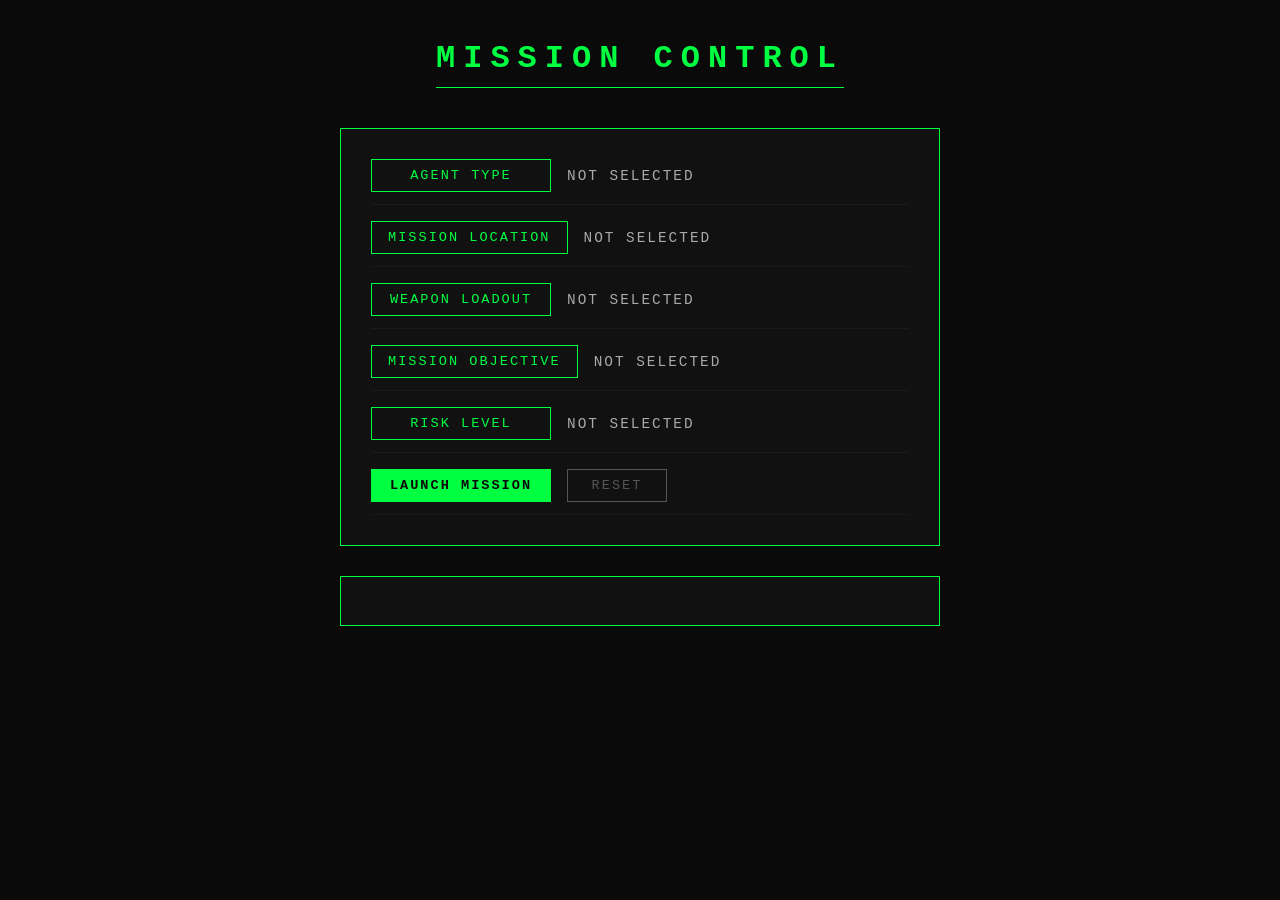
<file: Assignment1/index.html>
<!DOCTYPE html>
<html lang="en">
    <head>
        <meta charset="UTF-8">
        <meta name="viewport" content="width=device-width, initial-scale=1.0">
        <title>Mission Control</title>
        <link rel="stylesheet" href="styles.css">
    </head>
    
<body>
    <h2>Mission Control</h2>
    <div id="mission-builder">

        <!-- Agent Type -->
        <div class="mission-row">
            <button id="btn-agent">Agent Type</button>
            <span id="display-agent">Not selected</span>
        </div>

        <!-- Mission Location -->
        <div class="mission-row">
            <button id="btn-location">Mission Location</button>
            <span id="display-location">Not selected</span>
        </div>

        <!-- Weapon Loadout -->
        <div class="mission-row">
            <button id="btn-weapon">Weapon Loadout</button>
            <span id="display-weapon">Not selected</span>
        </div>

        <!-- Mission Objective -->
        <div class="mission-row">
            <button id="btn-objective">Mission Objective</button>
            <span id="display-objective">Not selected</span>
        </div>

        <!-- Risk Level -->
        <div class="mission-row">
            <button id="btn-risk">Risk Level</button>
            <span id="display-risk">Not selected</span>
        </div>

        <!-- Launch + Reset -->
        <div class="mission-row">
            <button id="btn-launch">LAUNCH MISSION</button>
            <button id="btn-reset">RESET</button>
        </div>

    </div>

    <div id="briefing-output"></div>

    <!-- Script tag goes here at the bottom, just once -->
    <script src="script.js"></script>
</body>
</html>
</file>
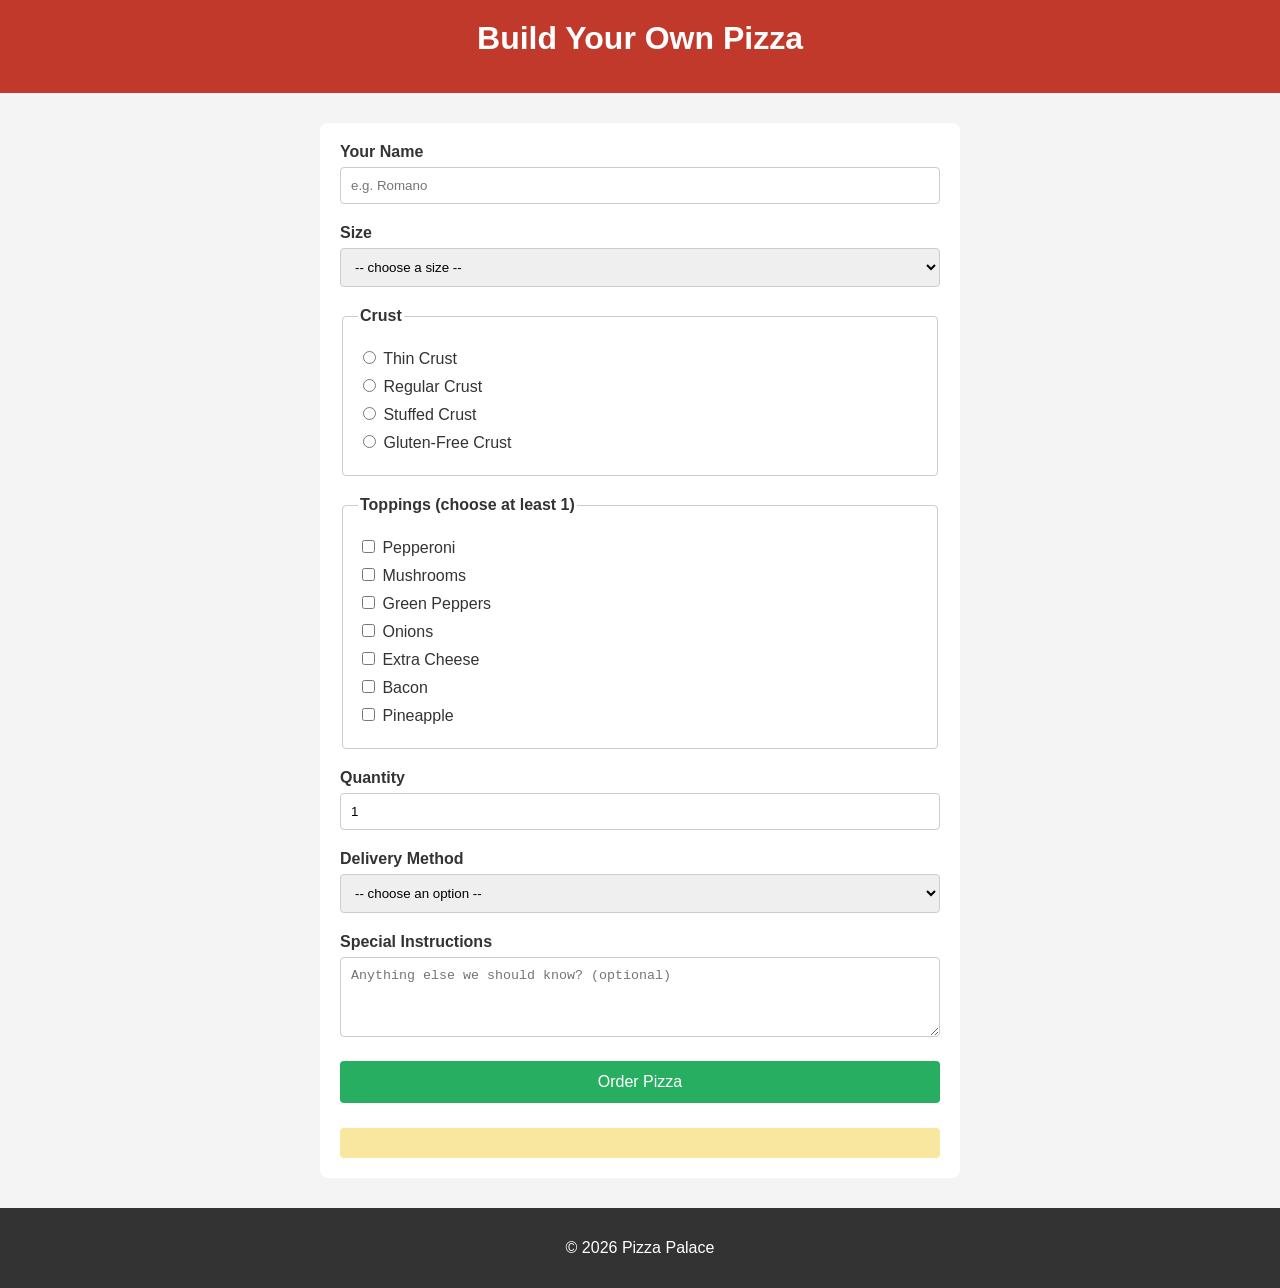
<file: Assignment2/index.html>
<!DOCTYPE html>
<html lang="en">
<head>
  <meta charset="UTF-8" />
  <meta name="viewport" content="width=device-width, initial-scale=1.0" />
  <title>Pizza Order Form</title>

  <!-- Link stylesheet -->
  <link rel="stylesheet" href="css/style.css" />

  <!-- Defer JS so it runs after the DOM is parsed -->
  <script src="js/script.js" defer></script>
</head>
<body>

  <header>
    <h1>Build Your Own Pizza</h1>
    <!-- Student ID and Name -->
    <p id="student-info"></p>
  </header>

  <main>
    <form id="pizza-form" novalidate>

      <!-- Customer name -->
      <div class="form-group">
        <label for="customerName">Your Name</label>
        <input
          type="text"
          id="customerName"
          name="customerName"
          placeholder="e.g. Romano"
          required
          minlength="2"
        />
        <span class="error-msg" id="err-customerName"></span>
      </div>

      <!-- Pizza size -->
      <div class="form-group">
        <label for="size">Size</label>
        <select id="size" name="size" required>
          <option value="">-- choose a size --</option>
          <option value="Small (10&quot;)">Small (10")</option>
          <option value="Medium (12&quot;)">Medium (12")</option>
          <option value="Large (14&quot;)">Large (14")</option>
          <option value="Extra Large (16&quot;)">Extra Large (16")</option>
        </select>
        <span class="error-msg" id="err-size"></span>
      </div>

      <!-- Crust type -->
      <fieldset class="form-group">
        <legend>Crust</legend>
        <label class="radio-label">
          <input type="radio" name="crust" value="Thin Crust" required /> Thin Crust
        </label>
        <label class="radio-label">
          <input type="radio" name="crust" value="Regular Crust" /> Regular Crust
        </label>
        <label class="radio-label">
          <input type="radio" name="crust" value="Stuffed Crust" /> Stuffed Crust
        </label>
        <label class="radio-label">
          <input type="radio" name="crust" value="Gluten-Free Crust" /> Gluten-Free Crust
        </label>
        <span class="error-msg" id="err-crust"></span>
      </fieldset>

      <!-- Toppings (multiple checkboxes) -->
      <fieldset class="form-group">
        <legend>Toppings (choose at least 1)</legend>
        <label class="checkbox-label">
          <input type="checkbox" name="toppings" value="Pepperoni" /> Pepperoni
        </label>
        <label class="checkbox-label">
          <input type="checkbox" name="toppings" value="Mushrooms" /> Mushrooms
        </label>
        <label class="checkbox-label">
          <input type="checkbox" name="toppings" value="Green Peppers" /> Green Peppers
        </label>
        <label class="checkbox-label">
          <input type="checkbox" name="toppings" value="Onions" /> Onions
        </label>
        <label class="checkbox-label">
          <input type="checkbox" name="toppings" value="Extra Cheese" /> Extra Cheese
        </label>
        <label class="checkbox-label">
          <input type="checkbox" name="toppings" value="Bacon" /> Bacon
        </label>
        <label class="checkbox-label">
          <input type="checkbox" name="toppings" value="Pineapple" /> Pineapple
        </label>
        <span class="error-msg" id="err-toppings"></span>
      </fieldset>

      <!-- Quantity -->
      <div class="form-group">
        <label for="quantity">Quantity</label>
        <input
          type="number"
          id="quantity"
          name="quantity"
          min="1"
          max="10"
          value="1"
          required
        />
        <span class="error-msg" id="err-quantity"></span>
      </div>

      <!-- Delivery method -->
      <div class="form-group">
        <label for="delivery">Delivery Method</label>
        <select id="delivery" name="delivery" required>
          <option value="">-- choose an option --</option>
          <option value="Pickup">Pickup</option>
          <option value="Delivery">Delivery</option>
        </select>
        <span class="error-msg" id="err-delivery"></span>
      </div>

      <!-- Special instructions -->
      <div class="form-group">
        <label for="notes">Special Instructions</label>
        <textarea
          id="notes"
          name="notes"
          maxlength="150"
          placeholder="Anything else we should know? (optional)"
        ></textarea>
      </div>

      <button type="submit" id="orderBtn">Order Pizza</button>
    </form>

    <!-- Where the Pizza object's description gets displayed -->
    <section id="order-output" aria-live="polite"></section>
  </main>

  <footer>
    <p>&copy; 2026 Pizza Palace</p>
  </footer>

</body>
</html>
</file>
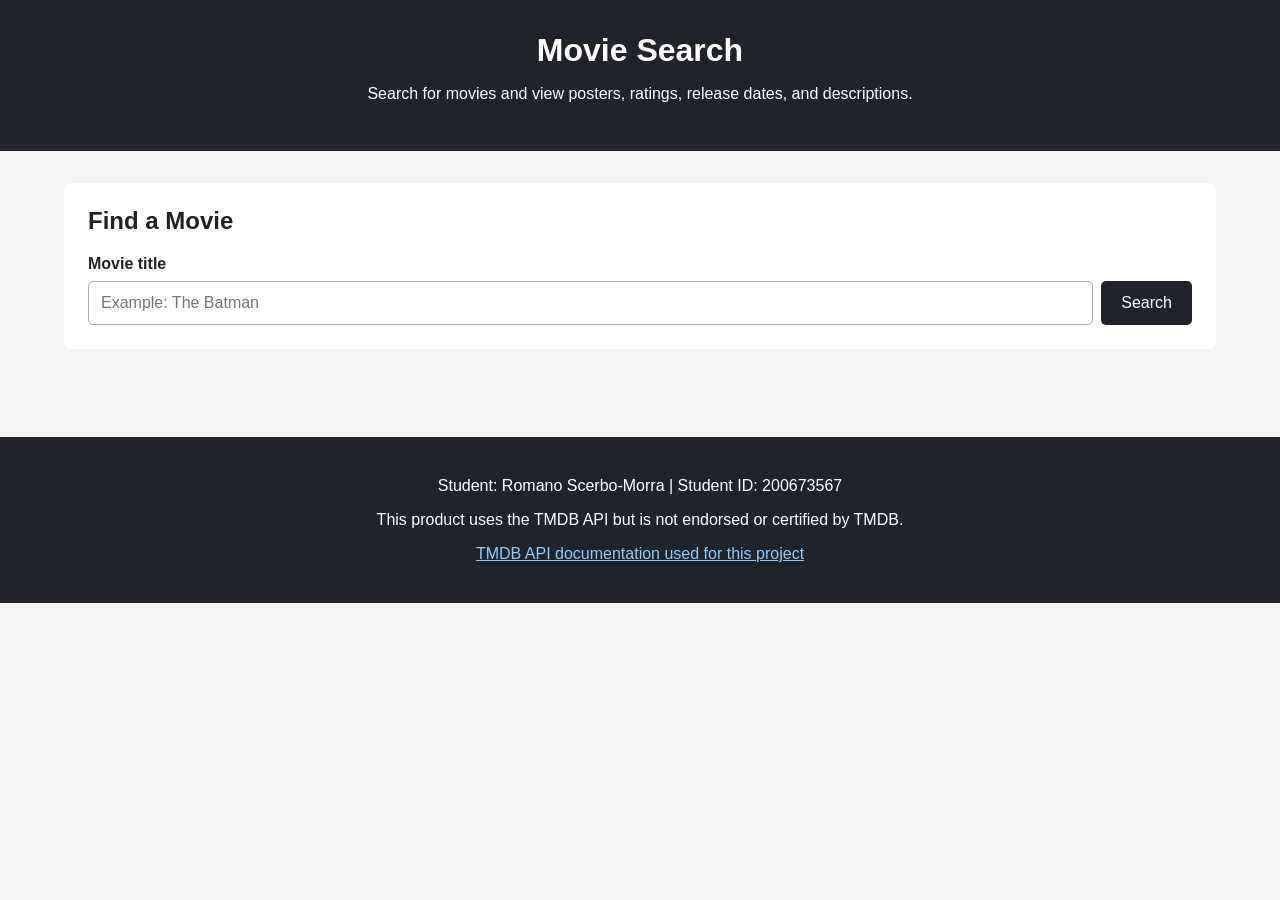
<file: Assignment3/index.html>
<!DOCTYPE html>
<html lang="en">
<head>
    <meta charset="UTF-8">

    <!-- Makes the website responsive on mobile devices -->
    <meta name="viewport" content="width=device-width, initial-scale=1.0">

    <meta
        name="description"
        content="Search for movies and display results from The Movie Database API."
    >

    <title>Movie Search</title>

    <!-- External CSS file -->
    <link rel="stylesheet" href="css/styles.css">

    <!-- External JavaScript file; defer waits until the HTML is loaded -->
    <script src="js/script.js" defer></script>
</head>

<body>
    <header class="site-header">
        <h1>Movie Search</h1>
        <p>Search for movies and view posters, ratings, release dates, and descriptions.</p>
    </header>

    <main>
        <!-- Movie search form -->
        <section class="search-section" aria-labelledby="search-heading">
            <h2 id="search-heading">Find a Movie</h2>

            <form id="searchForm">
                <label for="searchInput">Movie title</label>

                <div class="search-controls">
                    <input
                        type="search"
                        id="searchInput"
                        name="movieTitle"
                        placeholder="Example: The Batman"
                        required
                    >

                    <button type="submit">Search</button>
                </div>
            </form>
        </section>

        <!-- JavaScript will update this message while loading or on errors -->
        <p id="statusMessage" role="status" aria-live="polite"></p>

        <!-- JavaScript will dynamically add movie cards here -->
        <section
            id="results"
            class="movie-results"
            aria-label="Movie search results"
        ></section>
    </main>

    <footer class="site-footer">
        <p id="studentInfo">Romano Scerbo-Morra <br> Student ID : 200673567</p>

        <p>
            This product uses the TMDB API but is not endorsed or certified by TMDB.
        </p>

        <p>
            <a
                href="https://developer.themoviedb.org/docs/getting-started"
                target="_blank"
                rel="noopener noreferrer"
            >
                TMDB API documentation used for this project
            </a>
        </p>
    </footer>
</body>
</html>
</file>
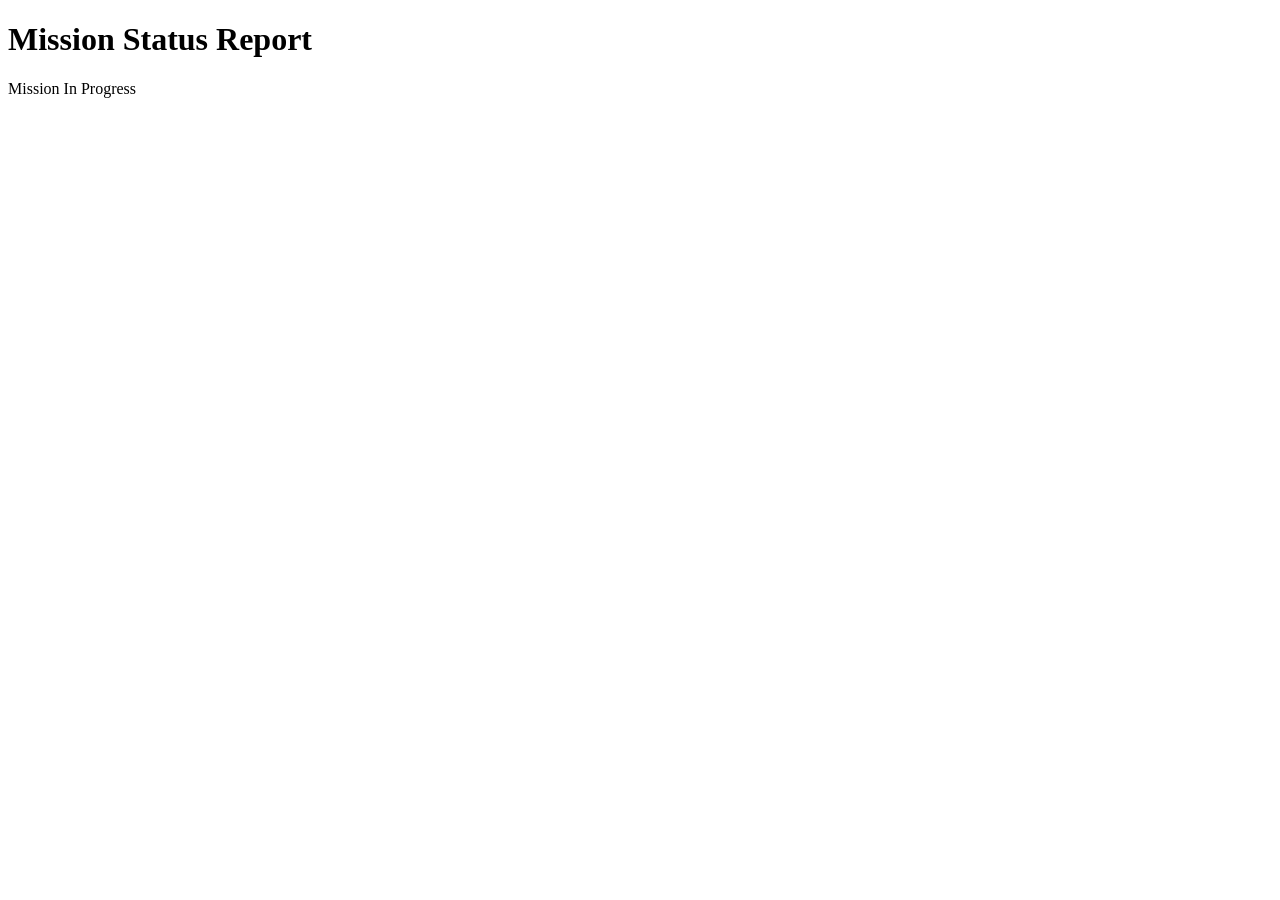
<file: lab-2/index.html>
<!DOCTYPE html>
<html lang="en">
<head>
    <meta charset="UTF-8">
    <meta name="viewport" content="width=device-width, initial-scale=1.0">
    <title>Mission Decision Engine</title>
</head>
<body>

    <h1>Mission Status Report</h1>

    <div id="output"></div>

    <script src="script.js"></script>

</body>
</html>
</file>
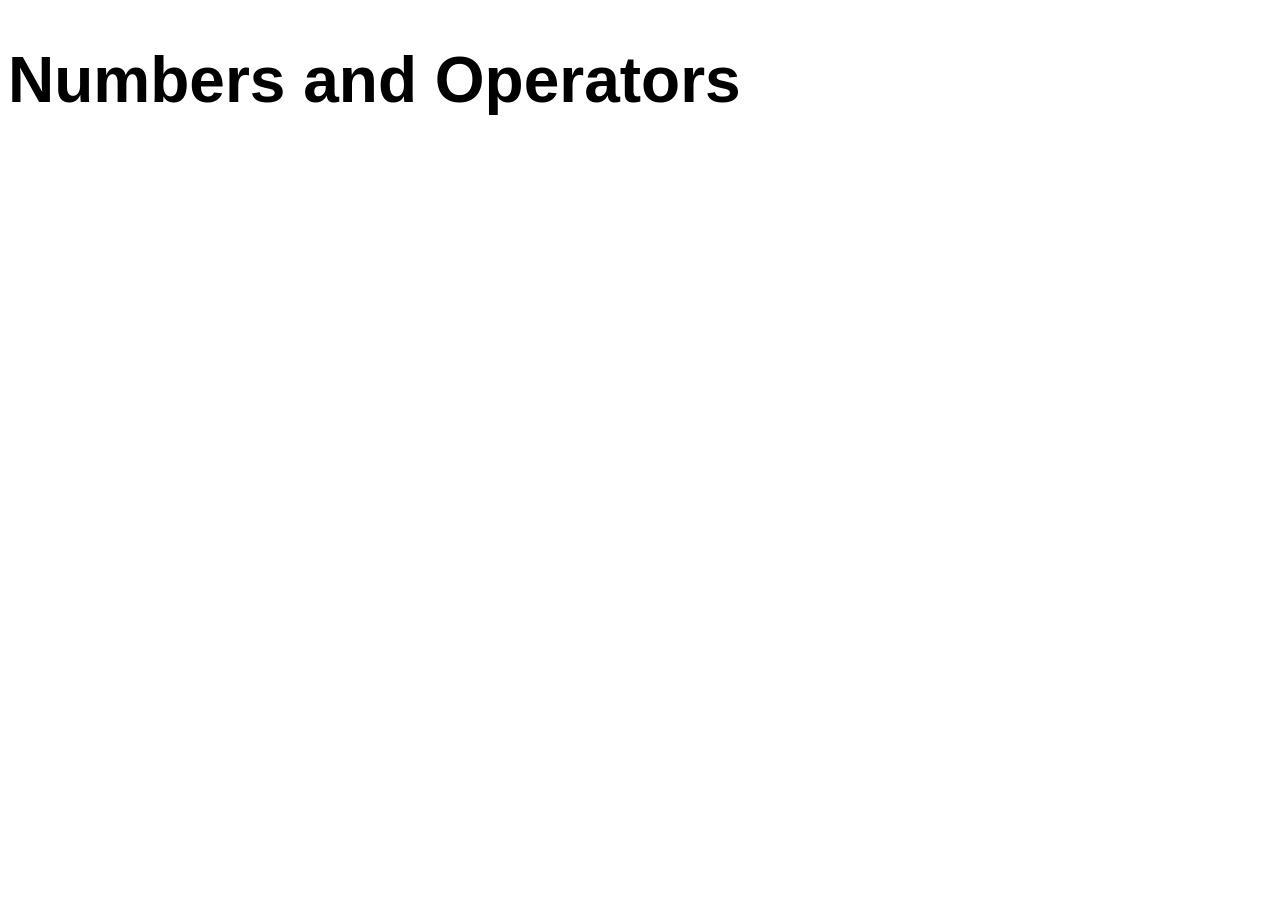
<file: lesson-2/numbers.html>
<!DOCTYPE html>
<html>
<head>
	<meta charset="utf-8" />
	<title>Numbers and Operators | COMP1073 Client-Side JavaScript</title>
	<link href="css/styles.css" rel="stylesheet" />
</head>

<body>
	<h1>Numbers and Operators</h1>
	<p></p>
    <script>
        /* STEP 1: Number types (integer, float, and double)
        declare and initialize an integer and a float, then in the console, reveal the number type with typeof(varName) */
        
        // Note - there are also different number systems: binary, octal, and hexadecimal

        /* STEP 2: Arithmetic operators
        + (addition), - (subtraction), * (multiplication), / (division), % (remainder or modulo), ** (exponent) */


        // Try declaring and initializing a couple of variables as numbers


        /* OR… num1 * num2 / 8 + 2 - 0.5; */

        /* Keep in mind operator precedence, just like you were taught in math class (/, *, +, -)
        num1 + num2 * 5 - 25 ... is not 575 ... it is 215 */
        
        /* If you want to avoid this precedence, use parenthesis
        (num1 + num2) * 5 - 25 */

        /* STEP 3: Increment and decrement operators
        ++ and -- are mostly found inside loops to move a counter variable to the next value when needed, either up or down. */


        // Note 1 - you cannot increment/decrement a number directly
        // Note 2 - typing num++ or num-- in the console will output the number before incrementing or decrmenting - try ++num or --num, instead

        /* STEP 4: Assignment Operators
        = (assignment), += (addition assignment), -= (subtraction assignment), *= (multiplication assignment), /= (division assignment) */


        /* STEP 5: Comparison Operators
        ===	(strict equality), !==	(strict-non-equality), == (equality), < (less than), > (greater than), <= (less than or equal to), >=	(greater than or equal to) */


    </script>
</body>
</html>
</file>
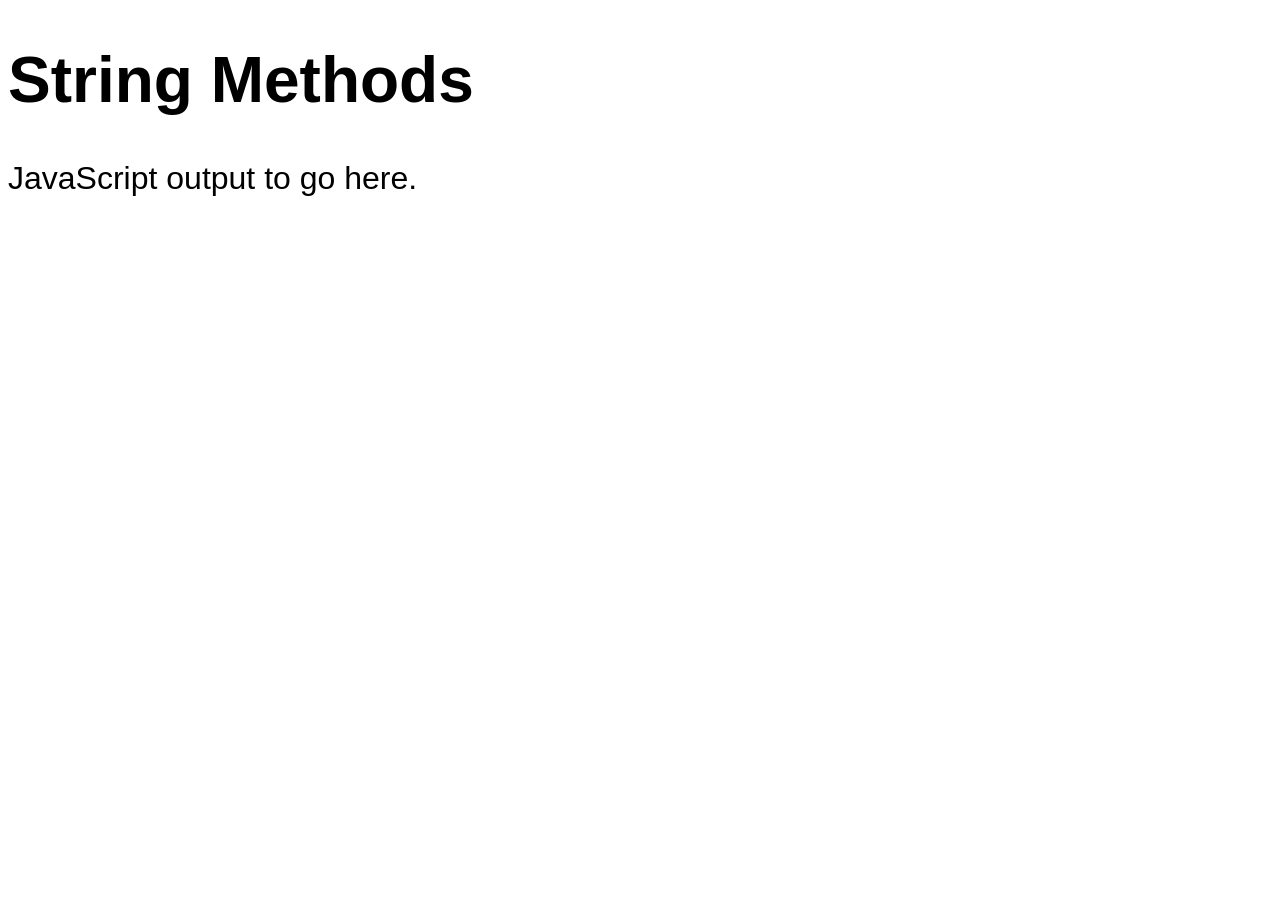
<file: lesson-2/string-methods.html>
<!DOCTYPE html>
<html>
<head>
	<meta charset="utf-8" />
	<title>String Methods | COMP1073 Client-Side JavaScript</title>
	<link href="css/styles.css" rel="stylesheet" />
</head>

<body>
	<h1>String Methods</h1>
	<p>JavaScript output to go here.</p>
    <script>
        var output = document.querySelector('p');
        
        /* STEP 1: String Length */


        /* STEP 2: Retrieving a Specific String Character */


        /* STEP 3: Extracting Part of a String */

        // Note - if the substring is not found within the string, indexOf() returns -1

        // Note - if you don't specify where to end the slice, the method returns the rest of the string

        /* STEP 4: Changing Case */


        /* STEP 5: Updating Parts of a String */
        

    </script>
</body>
</html>
</file>
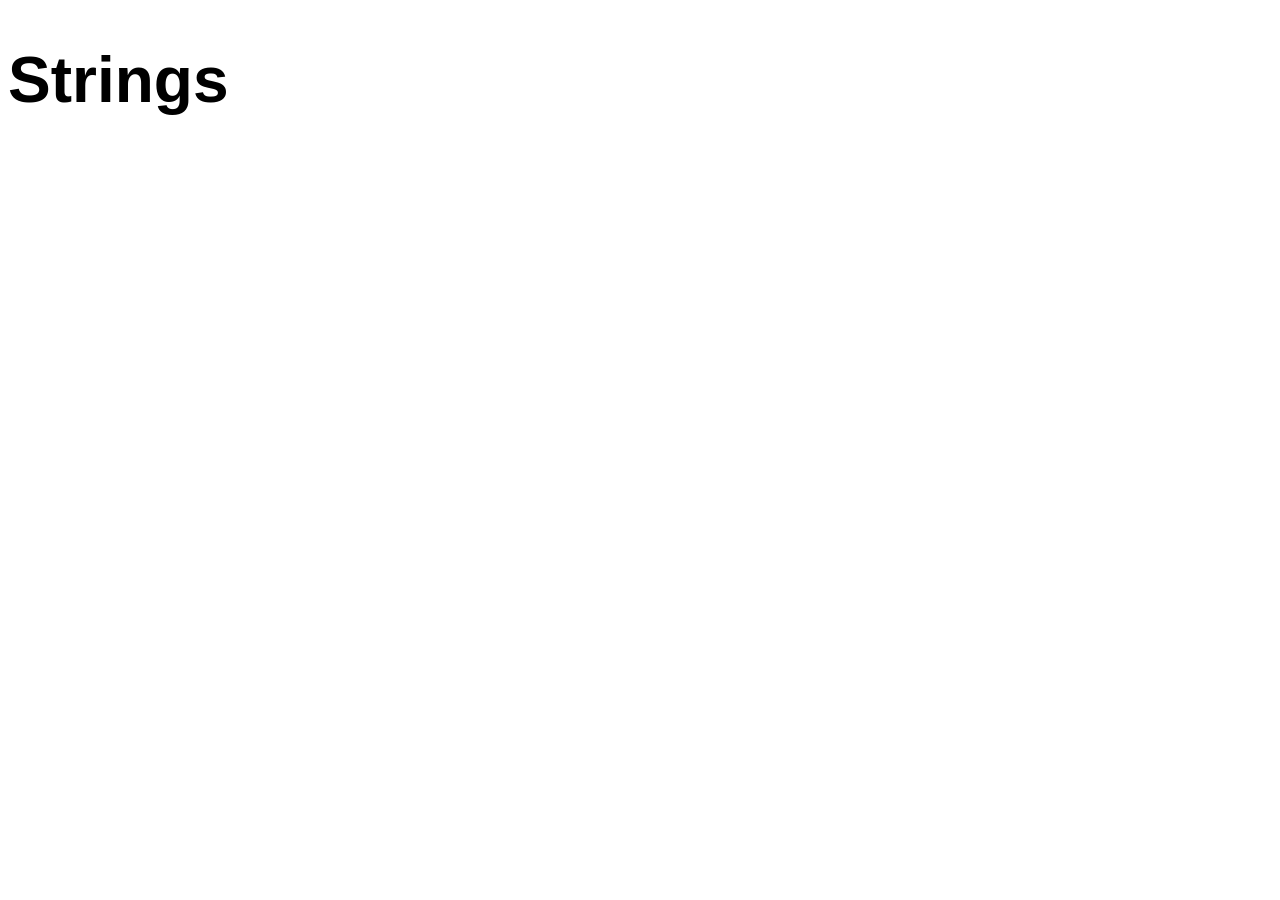
<file: lesson-2/strings.html>
<!DOCTYPE html>
<html>
<head>
	<meta charset="utf-8" />
	<title>Strings | COMP1073 Client-Side JavaScript</title>
	<link href="css/styles.css" rel="stylesheet" />
    <script src = "js/strings.js"></script>
</head>

<body>
	<h1>Strings</h1>
	<p></p>
</body>
<script>
    const output = document.querySelector('p');
    
    /* STEP 1: Creating Strings */

    
    // Note - whether you use 'single' or "double" quotes is a personal preference - try to be consistent

    /* STEP 2: Escaping Characters */


    /* STEP 3: Concatenation */


    /* STEP 4: Numbers and Strings */

    // numbers can be converted to strings

    // strings can be converted to numbers, too

    // and back again, if we want


</script>
</html>
</file>
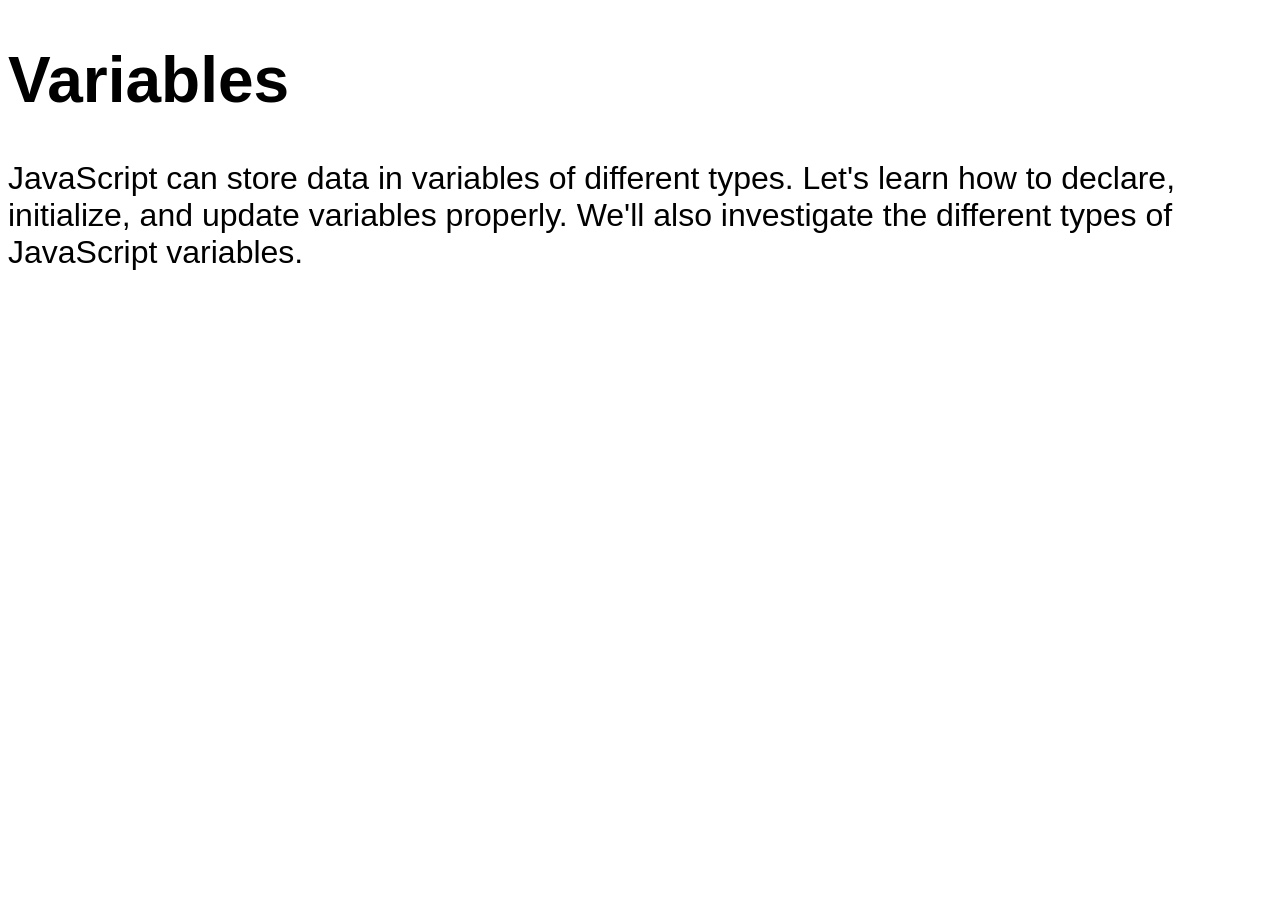
<file: lesson-2/variables.html>
<!DOCTYPE html>
<html>
<head>
	<meta charset="utf-8" />
	<title>Variables | COMP1073 Client-Side JavaScript</title>
	<link href="css/styles.css" rel="stylesheet" />
	<script src = "js/variables.js"></script>
</head>

<body>
	<h1>Variables</h1>
	<p>JavaScript can store data in variables of different types. Let's learn how to declare, initialize, and update variables properly. We'll also investigate the different types of JavaScript variables.</p>
	<script>
		/* STEP 1: Declare variables
		Use a-z, 0-9, A-Z and underscores, avoiding reserved names
		All program variables are generally declared at the beginning */


		/* STEP 2: Initialize variables
		Don't confuse a variable with no value with one that doesn't exist at all */


		/* STEP 3: Updating variables
		Once a variable has been declared, this can be done any time */


		// STEP 4: Variable types (use typeof in the console)
		// Numbers

		// Strings (use '' or "")

		// Booleans

		// Arrays
		
		// Objects

		// STEP 5: Typing (JavaScript is a loosely-typed language)


	</script>
</body>
</html>
</file>
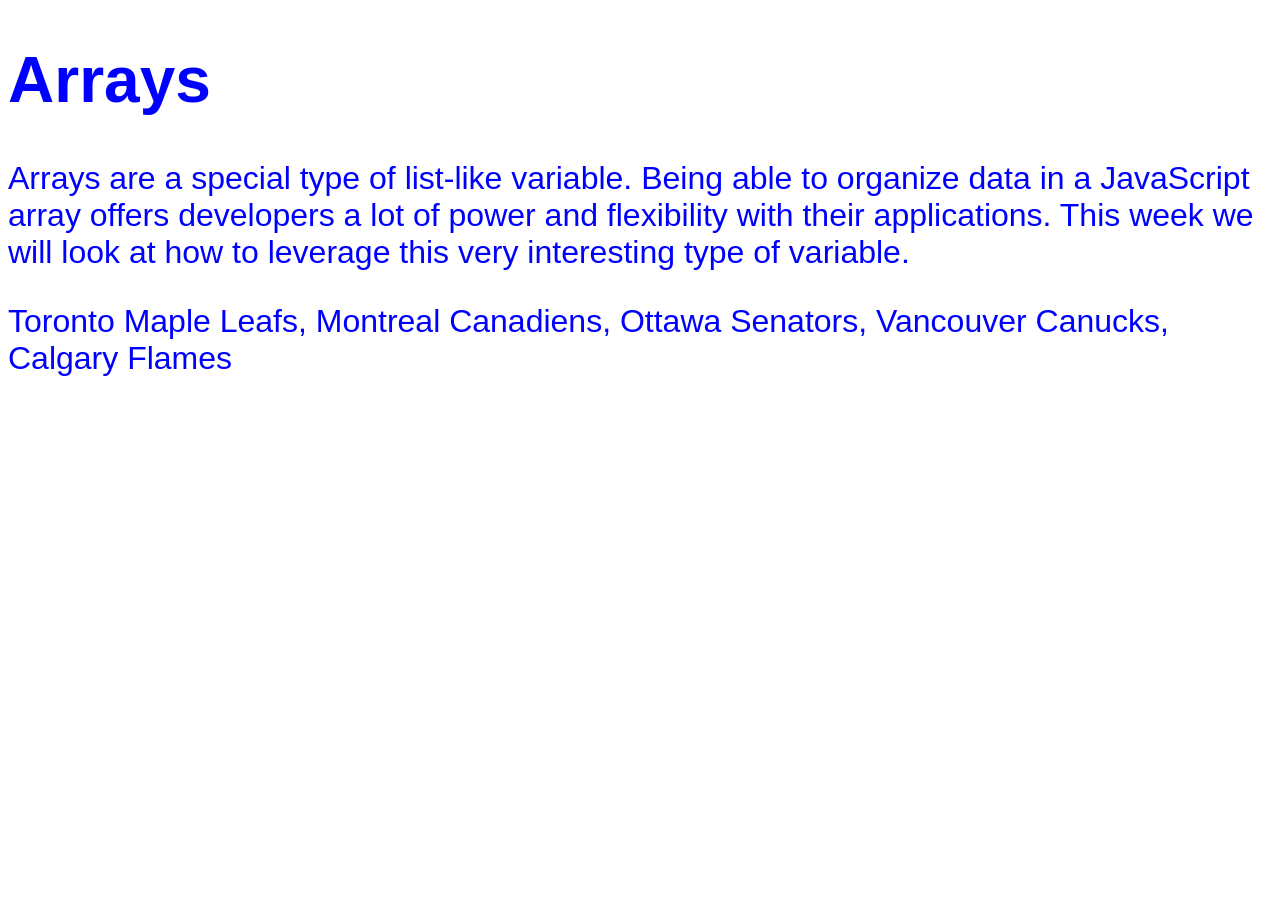
<file: lesson-3/arrays.html>
<!DOCTYPE html>
<html>
<head>
	<meta charset="utf-8" />
	<title>Arrays | COMP1073 Client-Side JavaScript</title>
	<meta name="viewport" content="width=device-width, initial-scale=1" />
	<link href="css/styles.css" rel="stylesheet" />
	<script src="js/arrays.js" defer></script>
</head>

<body>
	<h1>Arrays</h1>
	<p>Arrays are a special type of list-like variable. Being able to organize data in a JavaScript array offers developers a lot of power and flexibility with their applications. This week we will look at how to leverage this very interesting type of variable.</p>
	<p></p>
</body>
</html>
</file>
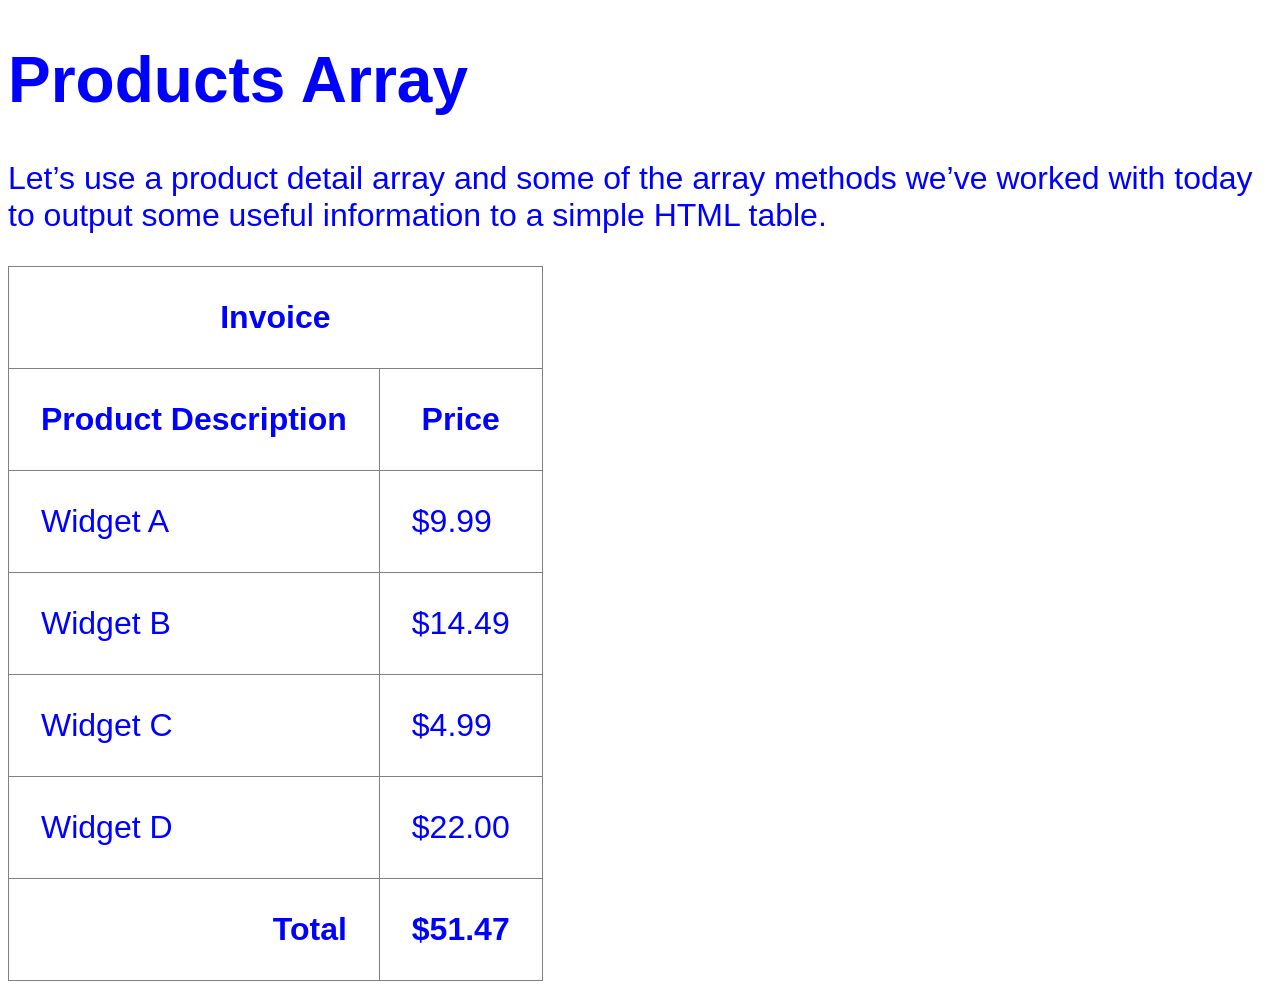
<file: lesson-3/products.html>
<!DOCTYPE html>
<html>
<head>
	<meta charset="utf-8" />
	<title>Products Array | COMP1073 Client-Side JavaScript</title>
	<meta name="viewport" content="width=device-width, initial-scale=1" />
	<link href="css/styles.css" rel="stylesheet" />
	<script src="js/products.js" defer></script>
</head>

<body>
	<h1>Products Array</h1>
	<p>Let’s use a product detail array and some of the array methods we’ve worked with today to output some useful information to a simple HTML table.</p>
	<table>
		<thead>
			<tr>
				<th colspan="2">Invoice</th>
			</tr>
			<tr>
				<th>Product Description</th>
				<th>Price</th>
			</tr>
		</thead>
		<tfoot>
			<tr>
				<th>Total</th>
				<td></td>
			</tr>
		</tfoot>
		<tbody>
		</tbody>
	</table>
</body>
</html>
</file>
<file: Assignment1/styles.css>
* {
    margin: 0;
    padding: 0;
    box-sizing: border-box;
}

body {
    background-color: #0a0a0a;
    color: #00ff41;
    font-family: "Courier New", monospace;
    display: flex;
    flex-direction: column;
    align-items: center;
    padding: 40px 20px;
    min-height: 100vh;
}



h2 {
    font-size: 2rem;
    letter-spacing: 8px;
    text-transform: uppercase;
    color: #00ff41;
    border-bottom: 1px solid #00ff41;
    padding-bottom: 10px;
    margin-bottom: 40px;
}



#mission-builder {
    background-color: #111;
    border: 1px solid #00ff41;
    padding: 30px;
    width: 100%;
    max-width: 600px;
    display: flex;
    flex-direction: column;
    gap: 16px;
}



.mission-row {
    display: flex;
    align-items: center;
    gap: 16px;
    border-bottom: 1px solid #1a1a1a;
    padding-bottom: 12px;
}



button {
    background-color: transparent;
    color: #00ff41;
    border: 1px solid #00ff41;
    padding: 8px 16px;
    font-family: "Courier New", monospace;
    font-size: 0.85rem;
    letter-spacing: 2px;
    text-transform: uppercase;
    cursor: pointer;
    min-width: 180px;
    transition: all 0.2s ease;
}

button:hover {
    background-color: #00ff41;
    color: #0a0a0a;
}


#btn-launch {
    background-color: #00ff41;
    color: #0a0a0a;
    font-weight: bold;
    min-width: 180px;
}

#btn-launch:hover {
    background-color: #00cc33;
}


#btn-reset {
    border-color: #555;
    color: #555;
    min-width: 100px;
}

#btn-reset:hover {
    background-color: #555;
    color: #0a0a0a;
}


span {
    font-size: 0.9rem;
    letter-spacing: 2px;
    color: #aaa;
    text-transform: uppercase;
}


#briefing-output {
    margin-top: 30px;
    background-color: #111;
    border: 1px solid #00ff41;
    padding: 24px;
    width: 100%;
    max-width: 600px;
    white-space: pre;
    font-size: 0.85rem;
    letter-spacing: 1px;
    line-height: 1.8;
    color: #00ff41;
    min-height: 20px;
}
</file>
<file: Assignment2/css/style.css>
/* Basic page styling */
body {
  font-family: Arial, sans-serif;
  background-color: #f4f4f4;
  margin: 0;
  color: #333;
}

/* Header */
header {
  background-color: #c0392b;
  color: white;
  text-align: center;
  padding: 20px;
}

header h1 {
  margin: 0 0 10px;
}

/* Main form container */
main {
  max-width: 600px;
  margin: 30px auto;
  padding: 20px;
  background-color: white;
  border-radius: 8px;
}

/* Form spacing */
.form-group {
  margin-bottom: 20px;
}

label,
legend {
  font-weight: bold;
}

/* Inputs */
input[type="text"],
input[type="number"],
select,
textarea {
  width: 100%;
  padding: 10px;
  margin-top: 6px;
  border: 1px solid #ccc;
  border-radius: 4px;
  box-sizing: border-box;
}

textarea {
  min-height: 80px;
  resize: vertical;
}

/* Fieldsets */
fieldset {
  border: 1px solid #ccc;
  border-radius: 4px;
  padding: 15px;
}

.radio-label,
.checkbox-label {
  display: block;
  margin: 8px 0;
  font-weight: normal;
}

/* Error messages */
.error-msg {
  display: block;
  color: red;
  font-size: 14px;
  margin-top: 5px;
}

/* Order button */
button {
  width: 100%;
  padding: 12px;
  background-color: #27ae60;
  color: white;
  border: none;
  border-radius: 4px;
  font-size: 16px;
  cursor: pointer;
}

button:hover {
  background-color: #219150;
}

/* Order result */
#order-output {
  margin-top: 25px;
  padding: 15px;
  background-color: #f9e79f;
  border-radius: 4px;
}

/* Footer */
footer {
  text-align: center;
  background-color: #333;
  color: white;
  padding: 15px;
  margin-top: 30px;
}
</file>
<file: Assignment3/css/styles.css>
/* Apply consistent sizing to every element */
* {
    box-sizing: border-box;
}

/* General page styling */
body {
    margin: 0;
    font-family: Arial, sans-serif;
    background-color: #f4f4f4;
    color: #222;
}

/* Header */
.site-header {
    background-color: #20232a;
    color: white;
    text-align: center;
    padding: 2rem 1rem;
}

.site-header h1 {
    margin: 0 0 0.5rem;
}

/* Main content */
main {
    width: 90%;
    max-width: 1200px;
    margin: 0 auto;
    padding: 2rem 0;
}

/* Search section */
.search-section {
    background-color: white;
    padding: 1.5rem;
    border-radius: 8px;
    margin-bottom: 1.5rem;
}

.search-section h2 {
    margin-top: 0;
}

#searchForm label {
    display: block;
    margin-bottom: 0.5rem;
    font-weight: bold;
}

.search-controls {
    display: flex;
    gap: 0.5rem;
}

#searchInput {
    flex: 1;
    padding: 0.75rem;
    font-size: 1rem;
    border: 1px solid #aaa;
    border-radius: 5px;
}

#searchForm button {
    padding: 0.75rem 1.25rem;
    font-size: 1rem;
    border: none;
    border-radius: 5px;
    background-color: #20232a;
    color: white;
    cursor: pointer;
}

#searchForm button:hover {
    background-color: #3b4049;
}

/* Loading, error and results message */
#statusMessage {
    font-weight: bold;
    margin: 1rem 0;
}

/* Movie results grid */
#results {
    display: grid;
    grid-template-columns: repeat(auto-fit, minmax(220px, 1fr));
    gap: 1.5rem;
}

/* Individual movie card */
.movie-card {
    background-color: white;
    border-radius: 8px;
    overflow: hidden;
    padding-bottom: 1rem;
    box-shadow: 0 3px 10px rgba(0, 0, 0, 0.15);
}

/* Movie poster */
.movie-card img {
    width: 100%;
    aspect-ratio: 2 / 3;
    object-fit: cover;
    display: block;
}

/* Movie card text */
.movie-card h2 {
    font-size: 1.25rem;
    margin: 1rem 1rem 0.5rem;
}

.movie-card p {
    margin: 0.5rem 1rem;
    line-height: 1.4;
}

/* Footer */
.site-footer {
    background-color: #20232a;
    color: white;
    text-align: center;
    padding: 1.5rem;
    margin-top: 2rem;
}

.site-footer a {
    color: #8ecbff;
}

.site-footer a:hover {
    color: white;
}
/* Mobile layout */
@media (max-width: 600px) {
    .search-controls {
        flex-direction: column;
    }

    #searchForm button {
        width: 100%;
    }
}
</file>
<file: lesson-2/css/styles.css>
@charset "utf-8";
html {
	font-family: sans-serif;
	font-size: 200%;
}
</file>
<file: lesson-3/css/styles.css>
@charset "utf-8";
html {
	font-family: sans-serif;
	font-size: 200%;
}
/* Styles for invoice table
------------------------------------------------------- */
table {
	border-collapse: collapse;
}
td, th {
	border: 1px solid grey;
	padding: 1em;
}
tfoot th {
	text-align: right;
}
tfoot td {
	font-weight: bold;
}
body{
	color: blue;
}
/* Align individual prices to the right */
</file>
